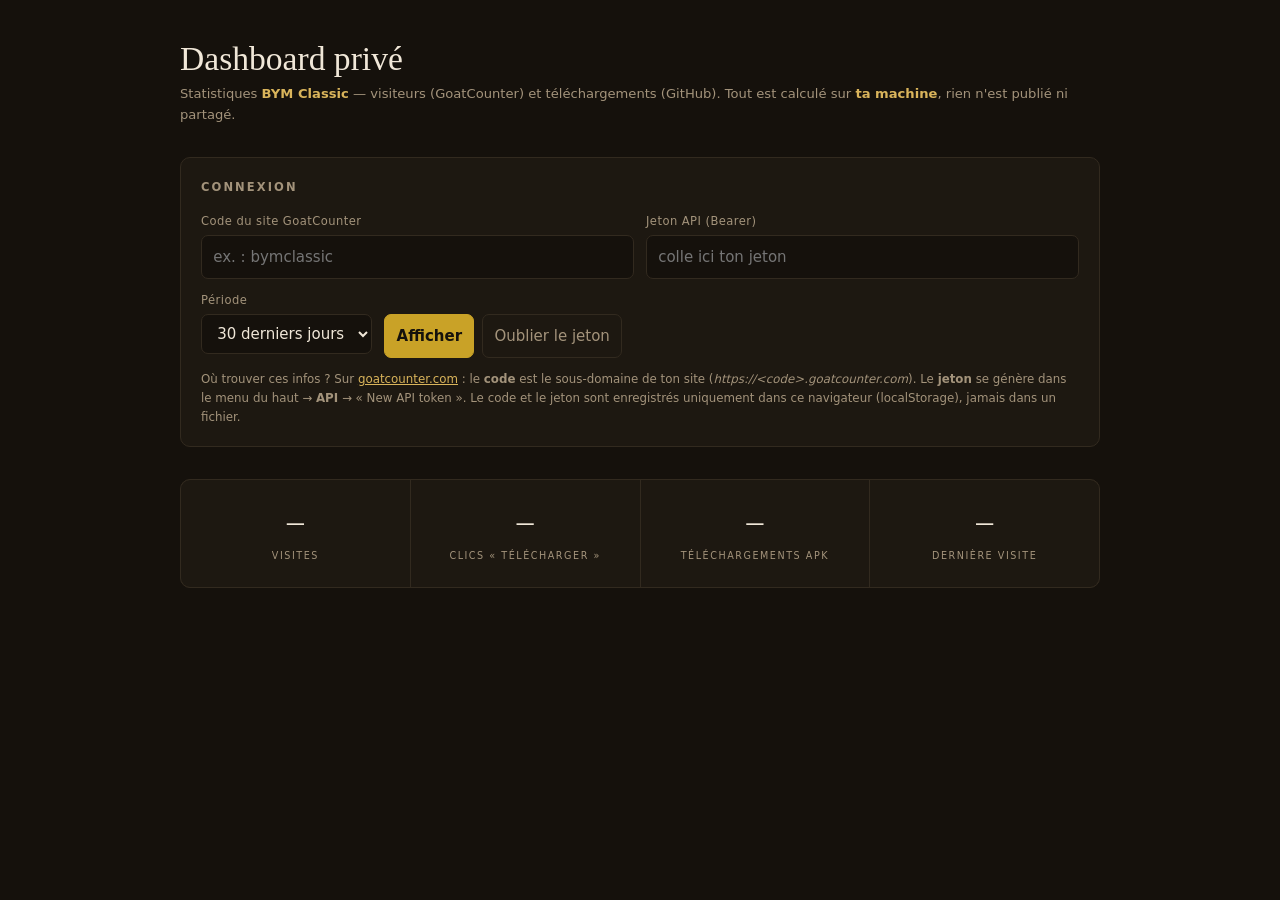
<file: outils/dashboard-prive.html>
<!doctype html>
<html lang="fr">
<head>
<meta charset="utf-8" />
<meta name="viewport" content="width=device-width, initial-scale=1" />
<meta name="robots" content="noindex, nofollow" />
<title>Dashboard privé — BYM Classic</title>
<style>
  :root {
    --bg: #15110c; --bg-alt: #1d1811; --line: #322a1f;
    --ink: #f0e7d8; --muted: #a3937b; --accent: #c9a227; --accent-2: #d9b45b;
    --ok: #7fb069; --bad: #d9736a;
  }
  * { box-sizing: border-box; }
  body {
    margin: 0; background: var(--bg); color: var(--ink);
    font: 15px/1.6 Inter, system-ui, -apple-system, Segoe UI, Roboto, sans-serif;
  }
  .wrap { max-width: 960px; margin: 0 auto; padding: 2.5rem 1.25rem 5rem; }
  h1 { font: 500 clamp(1.5rem, 4vw, 2.1rem)/1.15 'Playfair Display', Georgia, serif; margin: 0 0 .25rem; }
  .sub { color: var(--muted); font-size: .82rem; margin: 0 0 2rem; }
  .sub b { color: var(--accent-2); font-weight: 600; }

  /* --- panneau de configuration --- */
  .cfg { background: var(--bg-alt); border: 1px solid var(--line); border-radius: 10px; padding: 1.25rem; margin-bottom: 2rem; }
  .cfg h2 { font-size: .72rem; letter-spacing: .18em; text-transform: uppercase; color: var(--muted); margin: 0 0 1rem; font-weight: 600; }
  .row { display: flex; gap: .75rem; flex-wrap: wrap; margin-bottom: .75rem; }
  .field { flex: 1 1 220px; display: flex; flex-direction: column; gap: .3rem; }
  .field label { font-size: .72rem; color: var(--muted); letter-spacing: .04em; }
  input, select, button {
    font: inherit; color: var(--ink); background: var(--bg);
    border: 1px solid var(--line); border-radius: 7px; padding: .55rem .7rem;
  }
  input:focus, select:focus { outline: none; border-color: var(--accent); }
  button { cursor: pointer; background: var(--accent); color: #15110c; font-weight: 600; border-color: var(--accent); }
  button:hover { background: var(--accent-2); }
  button.ghost { background: transparent; color: var(--muted); border-color: var(--line); font-weight: 500; }
  button.ghost:hover { color: var(--ink); border-color: var(--muted); }
  .hint { font-size: .74rem; color: var(--muted); margin: .25rem 0 0; }

  /* --- bandeau de chiffres --- */
  .cards { display: grid; grid-template-columns: repeat(auto-fit, minmax(150px, 1fr)); gap: 1px; background: var(--line); border: 1px solid var(--line); border-radius: 10px; overflow: hidden; margin-bottom: 2rem; }
  .card { background: var(--bg-alt); padding: 1.5rem 1rem; text-align: center; }
  .card strong { display: block; font: 500 clamp(1.5rem, 4vw, 2.1rem)/1 'Playfair Display', Georgia, serif; color: var(--ink); }
  .card span { display: block; margin-top: .6rem; font-size: .6rem; font-weight: 500; letter-spacing: .16em; text-transform: uppercase; color: var(--muted); }

  /* --- sections --- */
  section { margin-bottom: 2.5rem; }
  h3 { font: 600 .72rem/1 Inter, sans-serif; letter-spacing: .18em; text-transform: uppercase; color: var(--accent-2); margin: 0 0 1rem; }
  table { width: 100%; border-collapse: collapse; font-size: .9rem; }
  th { text-align: left; font-size: .68rem; letter-spacing: .12em; text-transform: uppercase; color: var(--muted); font-weight: 600; padding: 0 0 .5rem; border-bottom: 1px solid var(--line); }
  th.num, td.num { text-align: right; font-variant-numeric: tabular-nums; }
  td { padding: .55rem 0; border-bottom: 1px solid var(--line); }
  td:first-child { color: var(--ink); }
  tr:last-child td { border-bottom: none; }

  /* --- barres --- */
  .bar { position: relative; }
  .bar i { position: absolute; inset: 0 auto 0 0; background: var(--accent); opacity: .14; border-radius: 3px; display: block; }
  .bar span { position: relative; }

  .msg { padding: 1rem; border-radius: 8px; font-size: .85rem; margin-bottom: 1.5rem; border: 1px solid var(--line); }
  .msg.err { color: var(--bad); border-color: var(--bad); }
  .msg.ok { color: var(--ok); border-color: var(--ok); }
  .hidden { display: none !important; }
  a { color: var(--accent-2); }
</style>
</head>
<body>
<div class="wrap">

  <h1>Dashboard privé</h1>
  <p class="sub">
    Statistiques <b>BYM Classic</b> — visiteurs (GoatCounter) et téléchargements (GitHub).
    Tout est calculé sur <b>ta machine</b>, rien n'est publié ni partagé.
  </p>

  <!-- ============ CONFIGURATION ============ -->
  <div class="cfg">
    <h2>Connexion</h2>
    <div class="row">
      <div class="field">
        <label for="code">Code du site GoatCounter</label>
        <input id="code" placeholder="ex. : bymclassic" autocomplete="off" spellcheck="false" />
      </div>
      <div class="field">
        <label for="token">Jeton API (Bearer)</label>
        <input id="token" type="password" placeholder="colle ici ton jeton" autocomplete="off" />
      </div>
    </div>
    <div class="row">
      <div class="field" style="flex:0 0 auto;">
        <label for="period">Période</label>
        <select id="period">
          <option value="7">7 derniers jours</option>
          <option value="30" selected>30 derniers jours</option>
          <option value="90">90 derniers jours</option>
          <option value="all">Depuis le début</option>
        </select>
      </div>
      <div class="field" style="flex:0 0 auto; justify-content:flex-end;">
        <label>&nbsp;</label>
        <div style="display:flex; gap:.5rem;">
          <button id="load">Afficher</button>
          <button id="clear" class="ghost" type="button">Oublier le jeton</button>
        </div>
      </div>
    </div>
    <p class="hint">
      Où trouver ces infos&nbsp;? Sur <a href="https://www.goatcounter.com" target="_blank" rel="noopener">goatcounter.com</a> :
      le <b>code</b> est le sous-domaine de ton site (<i>https://&lt;code&gt;.goatcounter.com</i>).
      Le <b>jeton</b> se génère dans le menu du haut → <b>API</b> → « New API token ».
      Le code et le jeton sont enregistrés uniquement dans ce navigateur (localStorage), jamais dans un fichier.
    </p>
  </div>

  <div id="msg" class="msg hidden"></div>

  <!-- ============ CHIFFRES ============ -->
  <div class="cards" id="cards" hidden>
    <div class="card"><strong id="c-views">–</strong><span>Visites</span></div>
    <div class="card"><strong id="c-events">–</strong><span>Clics « Télécharger »</span></div>
    <div class="card"><strong id="c-dl">–</strong><span>Téléchargements APK</span></div>
    <div class="card"><strong id="c-last">–</strong><span>Dernière visite</span></div>
  </div>

  <!-- ============ TOP PAGES ============ -->
  <section id="sec-paths" hidden>
    <h3>Pages les plus vues</h3>
    <table>
      <thead><tr><th>Page</th><th class="num">Visites</th></tr></thead>
      <tbody id="t-paths"></tbody>
    </table>
  </section>

  <!-- ============ REFERRERS ============ -->
  <section id="sec-refs" hidden>
    <h3>D'où viennent les visiteurs</h3>
    <table>
      <thead><tr><th>Source</th><th class="num">Visites</th></tr></thead>
      <tbody id="t-refs"></tbody>
    </table>
  </section>

  <!-- ============ BROWSERS ============ -->
  <section id="sec-browsers" hidden>
    <h3>Navigateurs</h3>
    <table>
      <thead><tr><th>Navigateur</th><th class="num">Visites</th></tr></thead>
      <tbody id="t-browsers"></tbody>
    </table>
  </section>

  <!-- ============ DOWNLOADS PAR VERSION ============ -->
  <section id="sec-releases" hidden>
    <h3>Téléchargements par version</h3>
    <table>
      <thead><tr><th>Version</th><th class="num">Téléchargements</th></tr></thead>
      <tbody id="t-releases"></tbody>
    </table>
  </section>

</div>

<script>
(() => {
  'use strict';

  const LS_CODE = 'bym_gc_code';
  const LS_TOKEN = 'bym_gc_token';
  const GH_REPO = 'victordiaz1000/bym-classic';

  const $ = (id) => document.getElementById(id);
  const nf = new Intl.NumberFormat('fr-FR');

  // ---- restaure la config enregistrée ----
  $('code').value = localStorage.getItem(LS_CODE) || '';
  $('token').value = localStorage.getItem(LS_TOKEN) || '';

  $('load').addEventListener('click', () => {
    localStorage.setItem(LS_CODE, $('code').value.trim());
    localStorage.setItem(LS_TOKEN, $('token').value.trim());
    refresh();
  });
  $('clear').addEventListener('click', () => {
    localStorage.removeItem(LS_CODE);
    localStorage.removeItem(LS_TOKEN);
    $('token').value = '';
    say('Jeton oublié.', 'ok');
  });
  $('period').addEventListener('change', refresh);

  // ---- petites aides d'affichage ----
  function say(text, kind) {
    const el = $('msg');
    if (!text) { el.classList.add('hidden'); return; }
    el.textContent = text;
    el.className = 'msg ' + (kind || '');
  }

  function fillTable(tbodyId, rows, secId, labelFn) {
    const tbody = $(tbodyId);
    tbody.innerHTML = '';
    const sec = $(secId);
    if (!rows.length) { sec.classList.add('hidden'); return; }
    const max = Math.max(...rows.map((r) => r.count || 0), 1);
    rows.forEach((r) => {
      const tr = document.createElement('tr');

      const tdLabel = document.createElement('td');
      tdLabel.className = 'bar';
      const bar = document.createElement('i');
      bar.style.width = Math.round(((r.count || 0) / max) * 100) + '%';
      const span = document.createElement('span');
      span.textContent = labelFn(r);
      tdLabel.append(bar, span);

      const tdNum = document.createElement('td');
      tdNum.className = 'num';
      tdNum.textContent = nf.format(r.count || 0);

      tr.append(tdLabel, tdNum);
      tbody.append(tr);
    });
    sec.classList.remove('hidden');
  }

  // ---- requêtes ----
  function gcHeaders() {
    return {
      'X-Goat-Code': $('code').value.trim(),
      'Authorization': 'Bearer ' + $('token').value.trim(),
    };
  }

  async function gc(path, params) {
    const qs = new URLSearchParams(params).toString();
    const resp = await fetch('/gc/' + path + (qs ? '?' + qs : ''), { headers: gcHeaders() });
    if (!resp.ok) {
      let detail = '';
      try { detail = (await resp.json()).error || ''; } catch (_) {}
      throw new Error('GoatCounter ' + resp.status + (detail ? ' — ' + detail : ''));
    }
    return resp.json();
  }

  // Période → dates de début/fin pour l'API.
  function range() {
    const p = $('period').value;
    const end = new Date();
    let start;
    if (p === 'all') {
      start = new Date('2020-01-01T00:00:00Z');
    } else {
      start = new Date(end.getTime() - Number(p) * 864e5);
    }
    const fmt = (d) => d.toISOString().slice(0, 10);
    return { start: fmt(start), end: fmt(end) };
  }

  // ---- rafraîchissement global ----
  async function refresh() {
    const code = $('code').value.trim();
    const token = $('token').value.trim();
    if (!code || !token) {
      say('Renseigne le code du site et le jeton API, puis clique sur « Afficher ».', '');
      return;
    }
    say('Chargement…', 'ok');
    const { start, end } = range();
    const p = { start, end };

    const jobs = {
      total:   gc('stats/total', p),
      hits:    gc('stats/hits', { ...p, limit: 10 }),
      refs:    gc('stats/toprefs', { ...p, limit: 10 }),
      browsers:gc('stats/browsers', { ...p, limit: 6 }),
      releases:fetch('/github/repos/' + GH_REPO + '/releases?per_page=100')
                 .then((r) => (r.ok ? r.json() : Promise.reject(new Error('GitHub ' + r.status)))),
    };

    const settled = await Promise.allSettled(Object.values(jobs));
    const out = {};
    Object.keys(jobs).forEach((k, i) => { out[k] = settled[i]; });

    // GoatCounter : si ça échoue, on affiche l'erreur et on arrête la partie stats.
    if (out.total.status === 'rejected') {
      $('cards').classList.add('hidden');
      say('Impossible de lire GoatCounter : ' + out.total.reason.message, 'err');
    } else {
      say('', '');
      const t = out.total.value;
      $('c-views').textContent = nf.format(t.total || 0);
      $('c-events').textContent = nf.format(t.total_events || 0);
      $('cards').classList.remove('hidden');

      // dernière visite : dernier jour avec du trafic
      const days = (t.stats || []).filter((d) => (d.count || 0) > 0);
      $('c-last').textContent = days.length ? days[days.length - 1].day : '–';

      fillTable('t-paths', out.hits.status === 'fulfilled'
        ? (out.hits.value.hits || []).map((h) => ({ count: h.count, name: h.path }))
        : [], 'sec-paths', (r) => r.name);

      fillTable('t-refs', out.refs.status === 'fulfilled'
        ? (out.refs.value.stats || []).map((s) => ({ count: s.count, name: s.name }))
        : [], 'sec-refs', (r) => r.name);

      fillTable('t-browsers', out.browsers.status === 'fulfilled'
        ? (out.browsers.value.stats || []).map((s) => ({ count: s.count, name: s.name }))
        : [], 'sec-browsers', (r) => r.name);
    }

    // GitHub : téléchargements réels, indépendant de GoatCounter.
    if (out.releases.status === 'fulfilled' && Array.isArray(out.releases.value)) {
      const rels = out.releases.value;
      let total = 0;
      const rows = [];
      rels.forEach((rel) => {
        const apks = (rel.assets || []).filter((a) => /\.apk$/i.test(a.name || ''));
        const n = apks.reduce((s, a) => s + (a.download_count || 0), 0);
        total += n;
        if (n > 0) rows.push({ count: n, name: rel.tag_name });
      });
      $('c-dl').textContent = nf.format(total);
      fillTable('t-releases', rows, 'sec-releases', (r) => r.name);
      $('c-dl').closest('.card').classList.remove('hidden');
    } else {
      $('c-dl').textContent = '–';
      $('sec-releases').classList.add('hidden');
      if (out.releases.status === 'rejected') {
        say('GitHub : ' + out.releases.reason.message + ' (le reste reste affiché)', 'ok');
      }
    }
  }
})();
</script>
</body>
</html>
</file>
